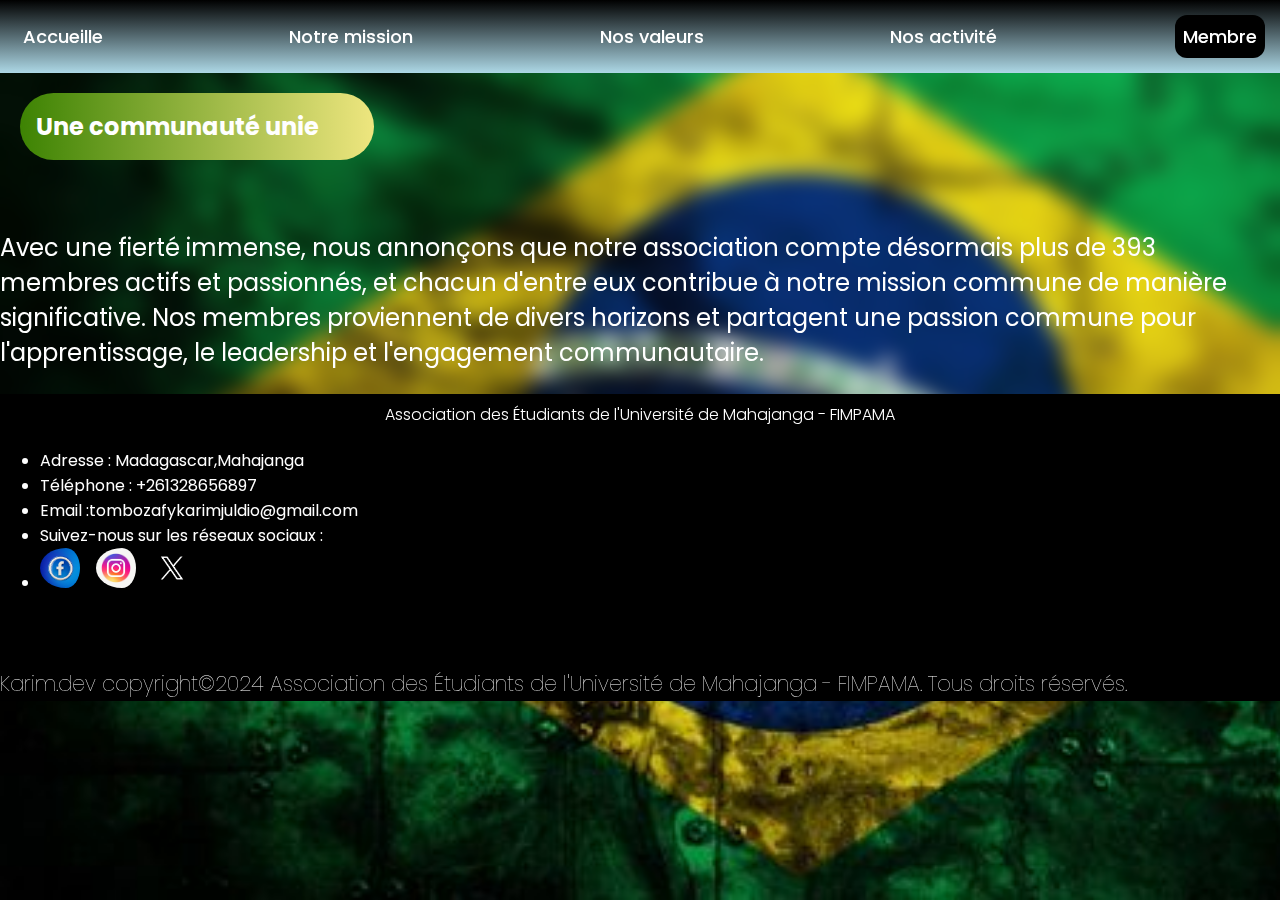
<file: navigation/Membre.html>
<!DOCTYPE html>
<html lang="en">

<head>
    <meta charset="UTF-8">
    <meta http-equiv="X-UA-Compatible" content="IE=edge">
    <meta name="viewport" content="width=device-width, initial-scale=1.0">
    <title>FIMPAMA</title>
    <link rel="stylesheet" href="../style.css">
    <link rel="shortcut icon" href="../image/Logodiana.png">

</head>

<body>
    <header class="header2">
        <nav>
            <div class="bar-navigation">
                <a href="../index.html">Accueille</a>
                <a href="NotreMission.html">Notre mission</a>
                <a href="NosValeur.html">Nos valeurs</a>
                <a href="NosActivité.html">Nos activité</a>
                <a id="lien-5nav" href="Membre.html">Membre</a>
            </div>

        </nav>

    </header>
    <div class="list-membre">
        <h2 id="titre-membre" style="transition: 1s;
    opacity: 0;
    transform: translateX(400px);">Une communauté unie</h2>
        <p>

            Avec une fierté immense, nous annonçons que notre association compte désormais plus de 393 membres actifs et
            passionnés,
            et chacun d'entre eux contribue à notre mission commune de manière significative. Nos membres proviennent de
            divers
            horizons et partagent une passion commune pour l'apprentissage, le leadership et l'engagement communautaire.


        </p>
    </div>
    <footer>
        <div class="pied">
            <h4>Association des Étudiants de l'Université de Mahajanga - FIMPAMA</h4>
            <ul>
                <li>Adresse : Madagascar,Mahajanga</li>
        
                <li>Téléphone : +261328656897</li>
        
                <li>Email :tombozafykarimjuldio@gmail.com</li>
        
                <li>Suivez-nous sur les réseaux sociaux :</li>
        
                <li> <a href=""><img src="/logo/facebook.jpg" alt=""></a>
                
                <a href="#"><img src="/logo/instagram.jpg" alt=""></a>
                
                <a href="#"><img src="/logo/twiter.jpg" alt=""></a></li>
                </li>
        
            </ul>
            <p><span>Karim.dev copyright&copy;2024 Association des Étudiants de l'Université
                    de Mahajanga - FIMPAMA.
                    Tous
                    droits réservés.</span>
            </p>
        </div>
    </footer>
    <script src="../script.js"></script>
</body>

</html>
</file>
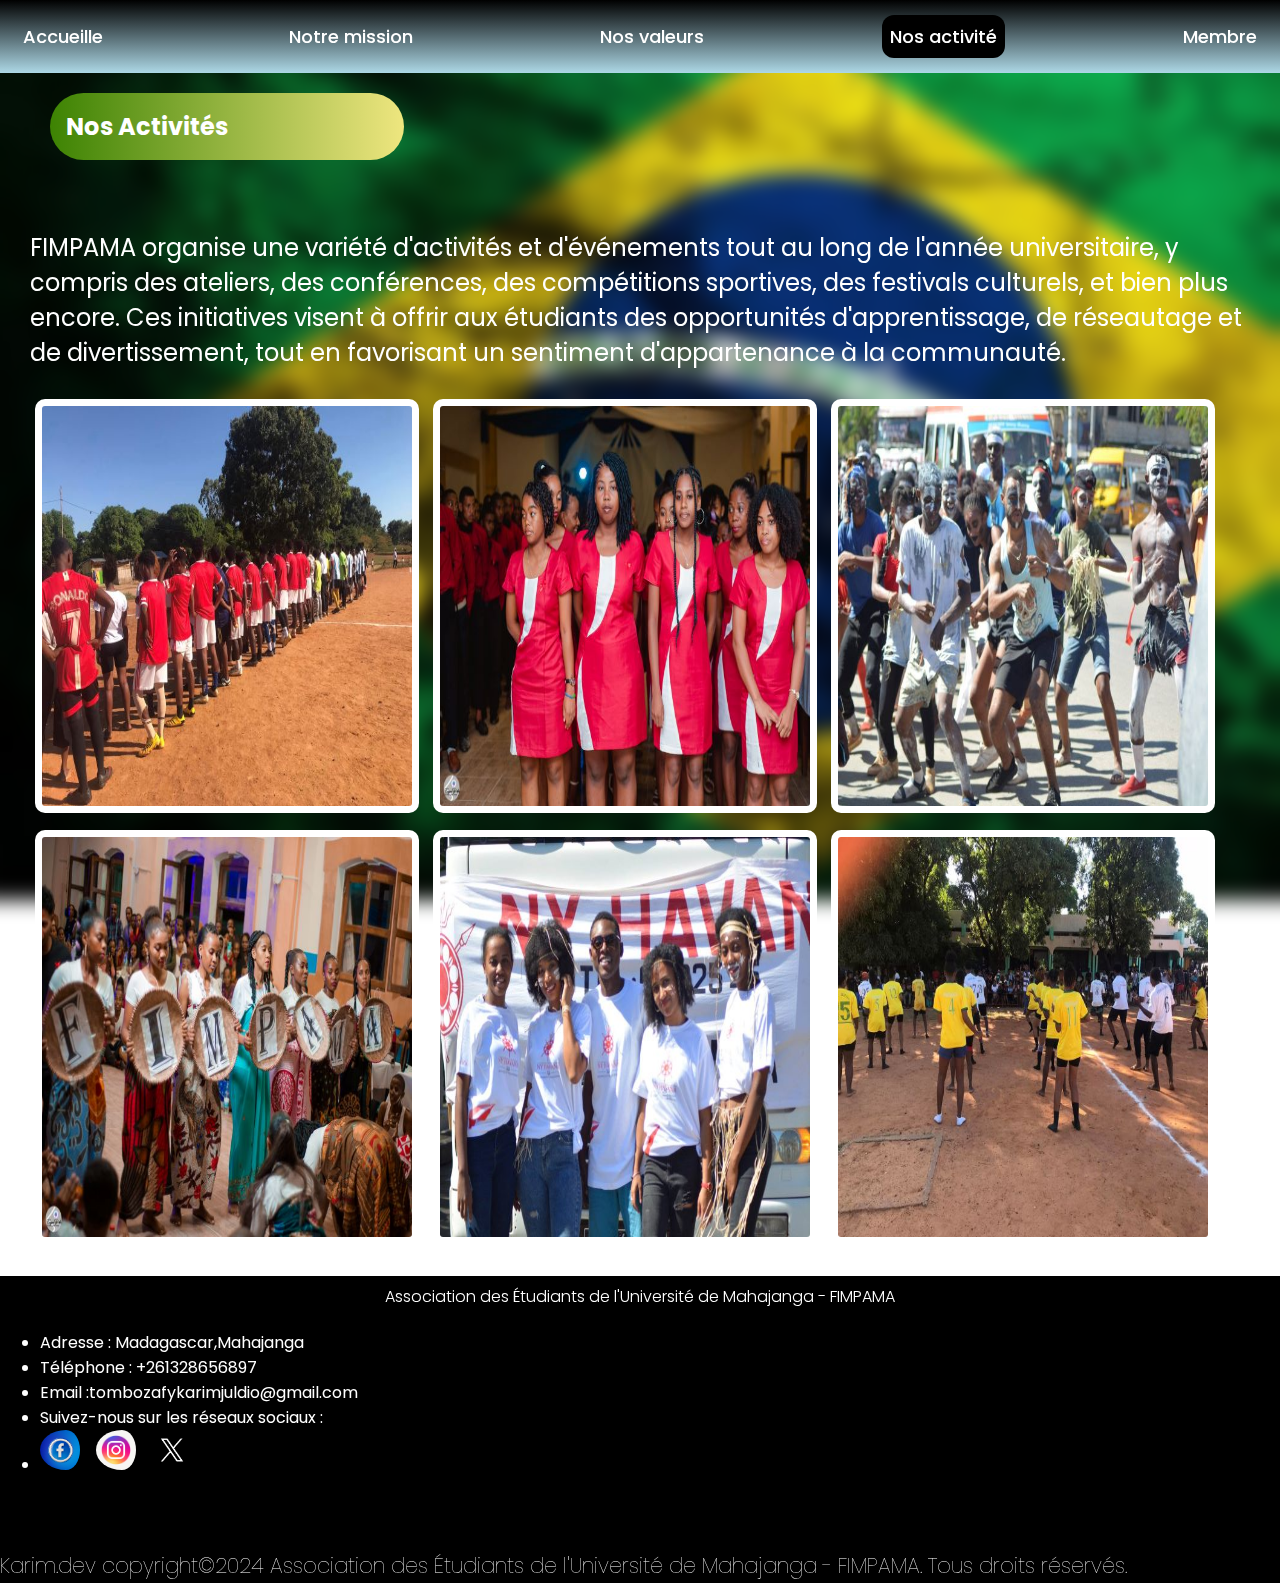
<file: navigation/NosActivité.html>
<!DOCTYPE html>
<html lang="en">

<head>
    <meta charset="UTF-8">
    <meta http-equiv="X-UA-Compatible" content="IE=edge">
    <meta name="viewport" content="width=device-width, initial-scale=1.0">
    <title>FIMPAMA</title>
    <link rel="stylesheet" href="../style.css">
    <link rel="shortcut icon" href="../image/Logodiana.png">

</head>

<body>
    <header class="header2">
        <nav>
            <div class="bar-navigation">
                <a href="../index.html">Accueille</a>
                <a href="NotreMission.html">Notre mission</a>
                <a href="NosValeur.html">Nos valeurs</a>
                <a id="lien-4nav" style="background-color:black" href="NosActivité.html">Nos activité</a>
                <a href="Membre.html">Membre</a>
            </div>

        </nav>

    </header>
    <article>
        <h2 id="titre-Activite" style="opacity: 0;
        transition: 1s;
        transform: translateX(400px);">Nos Activités</h2>
        <p>
            FIMPAMA organise une variété d'activités et d'événements tout au long de l'année universitaire, y compris
            des ateliers,
            des conférences, des compétitions sportives, des festivals culturels, et bien plus encore. Ces initiatives
            visent à
            offrir aux étudiants des opportunités d'apprentissage, de réseautage et de divertissement, tout en
            favorisant un
            sentiment d'appartenance à la communauté.
        </p>
        <a href="../image/image9.jpg"><img src="../image/image9.jpg" alt="image" class="image-activite"></a>
        <a href="../image/image10.jpg"><img src="../image/image10.jpg" alt="image" class="image-activite"></a>
        <a href="../image/image11.jpg"><img src="../image/image11.jpg" alt="image" class="image-activite"></a>
        <a href="../image/image12.jpg"><img src="../image/image12.jpg" alt="image" class="image-activite"></a>
        <a href="../image/image13.jpg"><img src="../image/image13.jpg" alt="image" class="image-activite"></a>
        <a href="../image/image23.jpg"><img src="../image/image23.jpg" alt="image" class="image-activite"></a>





    </article>
    <footer>
        <div class="pied">
            <h4>Association des Étudiants de l'Université de Mahajanga - FIMPAMA</h4>
            <ul>
                <li>Adresse : Madagascar,Mahajanga</li>
        
                <li>Téléphone : +261328656897</li>
        
                <li>Email :tombozafykarimjuldio@gmail.com</li>
        
                <li>Suivez-nous sur les réseaux sociaux :</li>
        
                <li> <a href=""><img src="/logo/facebook.jpg" alt=""></a>
                
                <a href="#"><img src="/logo/instagram.jpg" alt=""></a>
                
                <a href="#"><img src="/logo/twiter.jpg" alt=""></a></li>
                </li>
        
            </ul>
            <p><span>Karim.dev copyright&copy;2024 Association des Étudiants de l'Université
                    de Mahajanga - FIMPAMA.
                    Tous
                    droits réservés.</span>
            </p>
        </div>
    </footer>
    <script src="../script.js"></script>

</body>

</html>
</file>
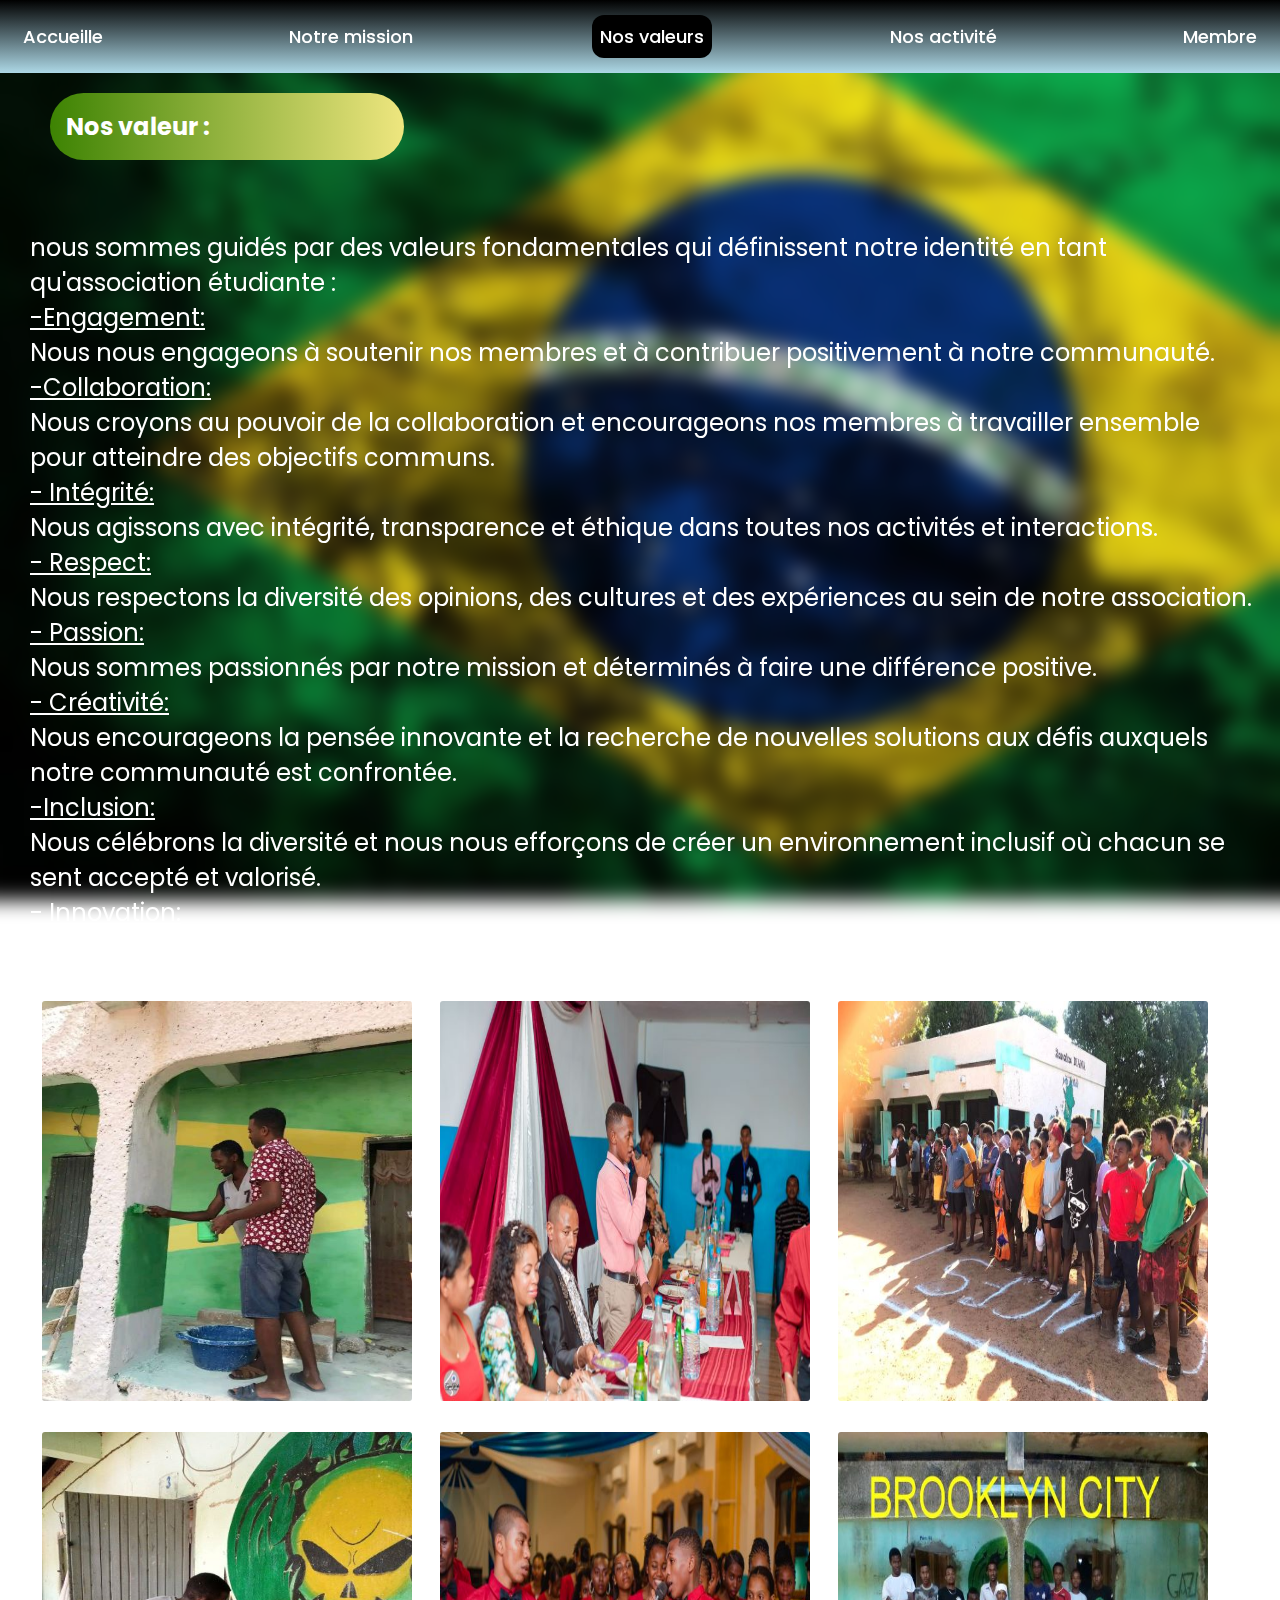
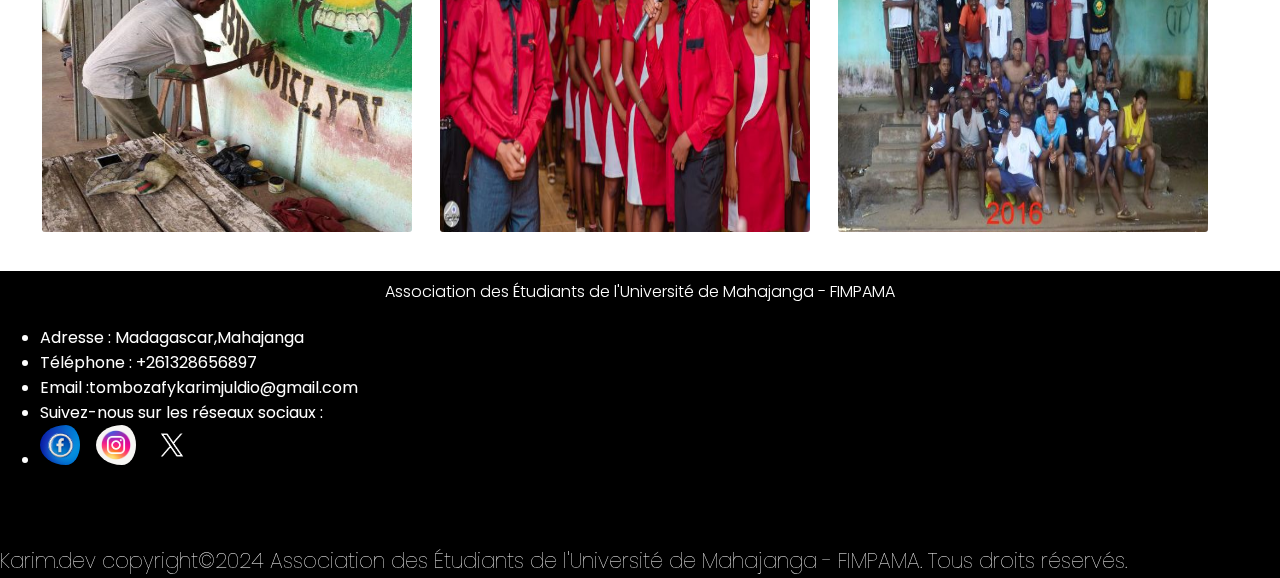
<file: navigation/NosValeur.html>
<!DOCTYPE html>
<html lang="en">

<head>
    <meta charset="UTF-8">
    <meta http-equiv="X-UA-Compatible" content="IE=edge">
    <meta name="viewport" content="width=device-width, initial-scale=1.0">
    <title>FIMPAMA</title>
    <link rel="stylesheet" href="../style.css">
    <link rel="shortcut icon" href="../image/Logodiana.png">

</head>

<body>
    <header class="header2">
        <nav>
            <div class="bar-navigation">
                <a href="../index.html">Accueille</a>
                <a href="NotreMission.html">Notre mission</a>
                <a id="lien-3nav" href="NosValeur.html">Nos valeurs</a>
                <a href="NosActivité.html">Nos activité</a>
                <a href="Membre.html">Membre</a>
            </div>

        </nav>

    </header>
    <article>
        <h2 id="titre-valeur" style="opacity: 0;
        transition: 1s;
        transform: translateX(400px);">Nos valeur :</h2>
        <p>
            nous sommes guidés par des valeurs fondamentales qui définissent notre identité en tant qu'association
            étudiante : <br>

            <u>-Engagement:</u> <br> Nous nous engageons à soutenir nos membres et à contribuer positivement à notre
            communauté. <br>
            <u>-Collaboration:</u> <br> Nous croyons au pouvoir de la collaboration et encourageons nos membres à
            travailler
            ensemble pour
            atteindre des objectifs communs. <br>
            <u>- Intégrité:</u> <br> Nous agissons avec intégrité, transparence et éthique dans toutes nos activités et
            interactions. <br>
            <u>- Respect:</u> <br> Nous respectons la diversité des opinions, des cultures et des expériences au sein de
            notre
            association. <br>
            <u>- Passion:</u> <br> Nous sommes passionnés par notre mission et déterminés à faire une différence
            positive. <br>
            <u>- Créativité:</u> <br> Nous encourageons la pensée innovante et la recherche de nouvelles solutions aux
            défis
            auxquels notre
            communauté est confrontée. <br>
            <u>-Inclusion:</u> <br> Nous célébrons la diversité et nous nous efforçons de créer un environnement
            inclusif où
            chacun se sent
            accepté et valorisé. <br>
            <u>- Innovation:</u> <br> Nous sommes ouverts au changement, à la créativité et à la recherche de nouvelles
            solutions.
        </p>
        <a href="../image/image6.jpg"><img src="../image/image6.jpg" alt="image" class="image-valeur"></a>
        <a href="../image/image7.jpg"><img src="../image/image7.jpg" alt="image" class="image-valeur"></a>
        <a href="../image/image8.jpg"><img src="../image/image8.jpg" alt="image" class="image-valeur"></a>
        <a href="../image/image16.jpg"><img src="../image/image16.jpg" alt="image" class="image-valeur"></a>
        <a href="../image/image19.jpg"><img src="../image/image19.jpg" alt="image" class="image-valeur"></a>
        <a href="../image/image20.jpg"><img src="../image/image20.jpg" alt="image" class="image-valeur">
        </a>

    </article>
    <footer>
        <div class="pied">
            <h4>Association des Étudiants de l'Université de Mahajanga - FIMPAMA</h4>
            <ul>
                <li>Adresse : Madagascar,Mahajanga</li>
        
                <li>Téléphone : +261328656897</li>
        
                <li>Email :tombozafykarimjuldio@gmail.com</li>
        
                <li>Suivez-nous sur les réseaux sociaux :</li>
        
                <li><a href=""><img src="/logo/facebook.jpg" alt=""></a>
                
                <a href="#"><img src="/logo/instagram.jpg" alt=""></a>
                
                <a href="#"><img src="/logo/twiter.jpg" alt=""></a></li>
                </li>
        
            </ul>
            <p><span>Karim.dev copyright&copy;2024 Association des Étudiants de l'Université
                    de Mahajanga - FIMPAMA.
                    Tous
                    droits réservés.</span>
            </p>
        </div>
    </footer>
    <script src="../script.js"></script>
</body>

</html>
</file>
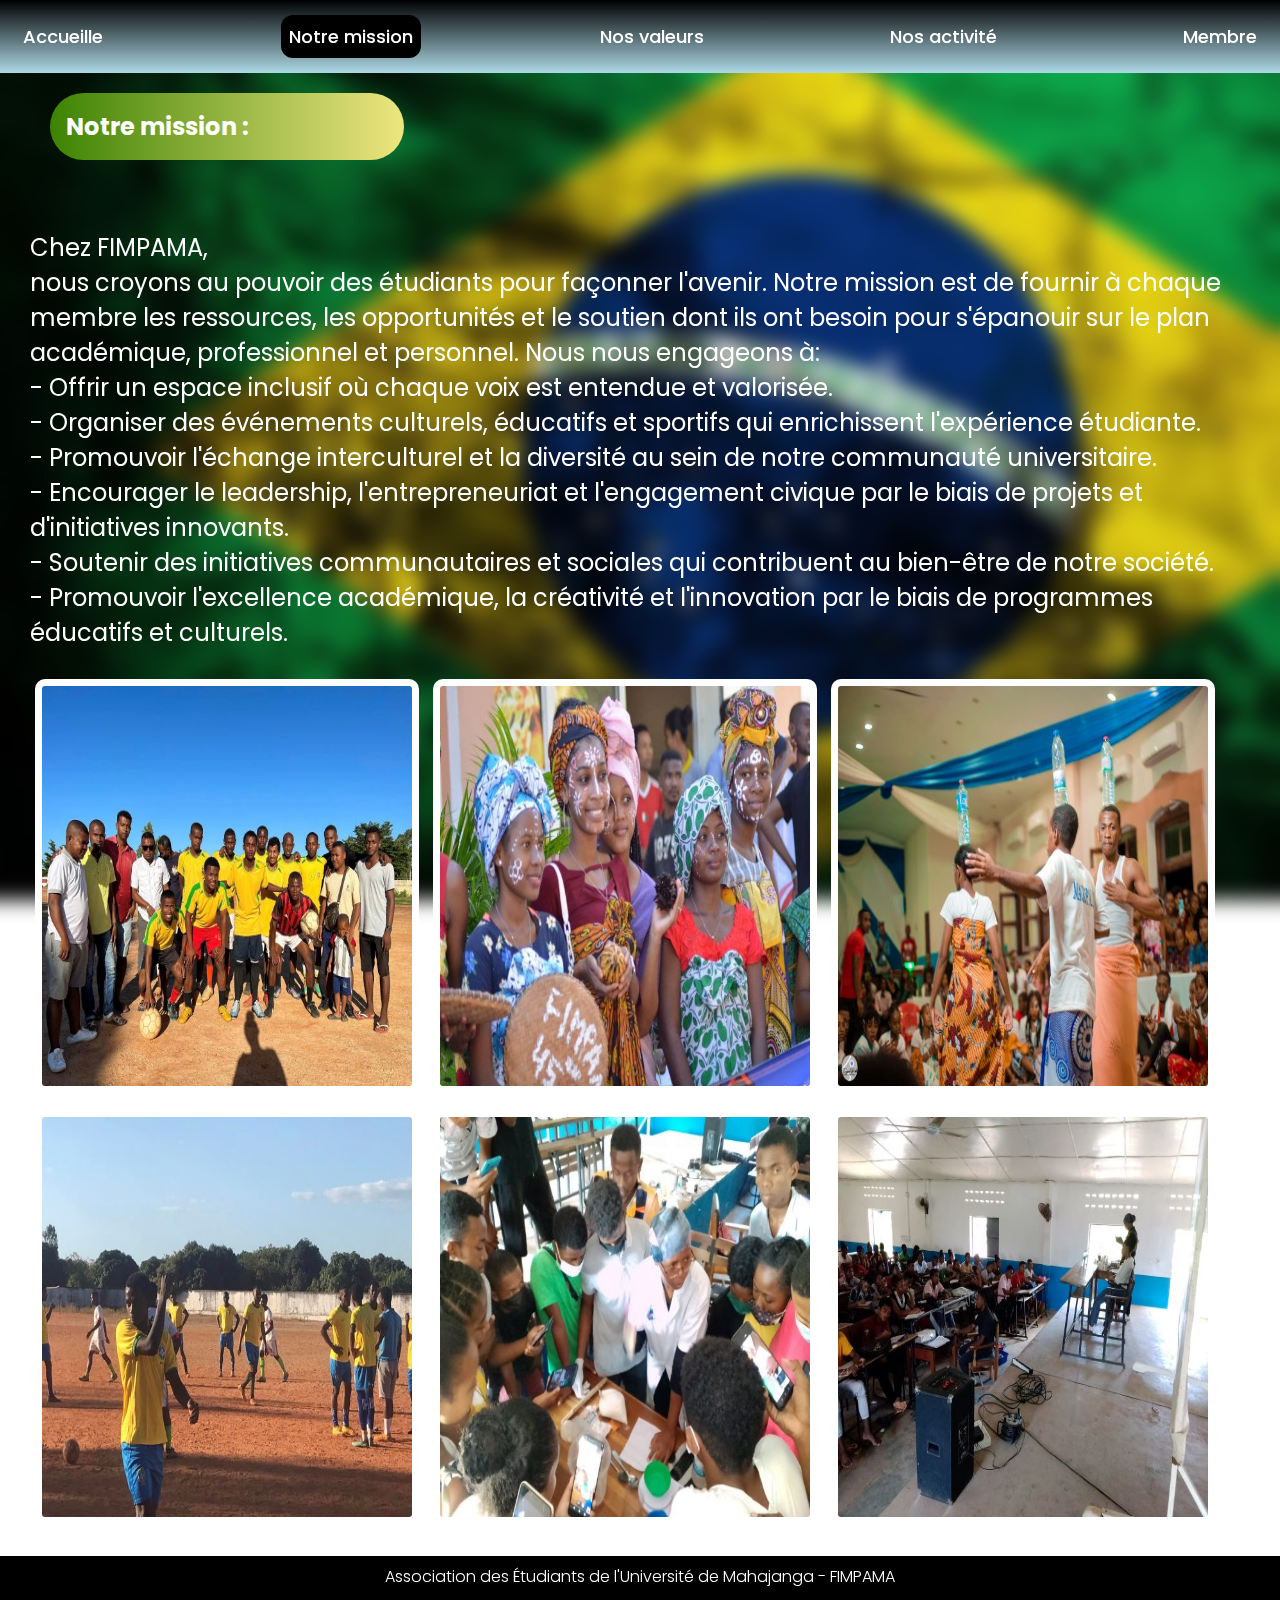
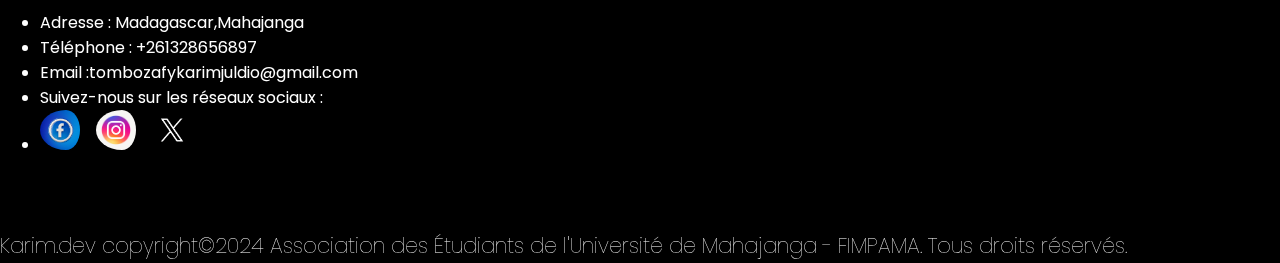
<file: navigation/NotreMission.html>
<!DOCTYPE html>
<html lang="en">

<head>
    <meta charset="UTF-8">
    <meta http-equiv="X-UA-Compatible" content="IE=edge">
    <meta name="viewport" content="width=device-width, initial-scale=1.0">
    <title>FIMPAMA</title>
    <link rel="stylesheet" href="../style.css">
    <link rel="shortcut icon" href="../image/Logodiana.png">

</head>

<body>
    <header class="header2">
        <nav>
            <div class="bar-navigation">
                <a href="../index.html">Accueille</a>
                <a id="lien-2nav" href="NotreMission.html">Notre mission</a>
                <a href="NosValeur.html">Nos valeurs</a>
                <a href="NosActivité.html">Nos activité</a>
                <a href="Membre.html">Membre</a>
            </div>

        </nav>

    </header>
    <article>
        <h2 id="texte-mission1" style="opacity: 0;
        transform: translateX(400px);
        transition: 1s;">Notre mission :</h2>
        <p id="texte-mission2">
            Chez FIMPAMA, <br> nous croyons au pouvoir des étudiants pour façonner l'avenir. Notre mission est de
            fournir à
            chaque
            membre les ressources, les opportunités et le soutien dont ils ont besoin pour s'épanouir sur le plan
            académique,
            professionnel et personnel. Nous nous engageons à: <br>
            - Offrir un espace inclusif où chaque voix est entendue et valorisée. <br>
            - Organiser des événements culturels, éducatifs et sportifs qui enrichissent l'expérience étudiante. <br>
            - Promouvoir l'échange interculturel et la diversité au sein de notre communauté universitaire. <br>
            - Encourager le leadership, l'entrepreneuriat et l'engagement civique par le biais de projets et
            d'initiatives
            innovants. <br>
            - Soutenir des initiatives communautaires et sociales qui contribuent au bien-être de notre société. <br>
            - Promouvoir l'excellence académique, la créativité et l'innovation par le biais de programmes éducatifs et
            culturels. <br>
        </p>
        <a href="../image/image2.jpg"><img src="../image/image2.jpg" alt="image" class="image-mission"></a>
        <a href="../image/image3.jpg"><img src="../image/image3.jpg" alt="image" class="image-mission"></a>
        <a href="../image/image4.jpg"><img src="../image/image4.jpg" alt="image" class="image-mission"></a>
        <a href="../image/image5.jpg"><img src="../image/image5.jpg" alt="image" class="image-mission"></a>
        <a href="../image/image21.jpg"><img src="../image/image21.jpg" alt="image" class="image-mission"></a>
        <a href="../image/image22.jpg"><img src="../image/image22.jpg" alt="image" class="image-mission">
        </a>

    </article>
    <footer>
        <div class="pied">
            <h4>Association des Étudiants de l'Université de Mahajanga - FIMPAMA</h4>
            <ul>
                <li>Adresse : Madagascar,Mahajanga</li>

                <li>Téléphone : +261328656897</li>

                <li>Email :tombozafykarimjuldio@gmail.com</li>

                <li>Suivez-nous sur les réseaux sociaux :</li>

                <li> <a href=""><img src="/logo/facebook.jpg" alt=""></a>
                   
                    <a href="#"><img src="/logo/instagram.jpg" alt=""></a>
                    
                    <a href="#"><img src="/logo/twiter.jpg" alt=""></a></li>

            </ul>
            <p><span>Karim.dev copyright&copy;2024 Association des Étudiants de l'Université
                    de Mahajanga - FIMPAMA.
                    Tous
                    droits réservés.</span>
            </p>
        </div>
    </footer>
    <script src="../script.js"></script>
</body>

</html>
</file>
<file: style.css>
@import url('https://fonts.googleapis.com/css2?family=Poppins:ital,wght@0,100;0,200;0,300;0,400;0,500;0,600;0,700;0,800;0,900;1,100;1,200;1,300;1,400;1,500;1,600;1,700;1,800;1,900&family=Roboto:ital,wght@0,100;0,300;0,400;0,500;0,700;0,900;1,100;1,300;1,400;1,500;1,700;1,900&family=Whisper&display=swap');


* {

    font-family: "Poppins", sans-serif;
    /* font-weight: 400; */
    font-style: normal;

}


body {
    padding: 0;
    margin: 0;
    background: url(image/image17.jpg);
    background-repeat: no-repeat;
    background-size: cover;
    background-attachment: fixed;
    backdrop-filter: blur(10px);
    overflow-x: hidden;
}

body p {
    color: white;
    font-size: x-large;
    text-align: start;
    margin-top: 70px;
    /* transition: 1s; */
}

header {
    display: block;
    background: url(image/image-back2.jpg);
    background-repeat: no-repeat;
    background-size: cover;
    height: 550px;
    background-attachment: fixed;
    ;
}

.header2 {
    height: auto;
}



.bar-navigation {
    display: flex;
    justify-content: space-between;
    padding: 15px;
    /* background-color: rgb(36, 34, 34); */
    background: linear-gradient(rgb(0, 0, 0), lightblue);
    /* position: fixed; */
    /* width: -webkit-fill-available; */

}

.bar-navigation a {
    text-decoration: none;
    color: white;
    font-weight: 500;
    font-size: large;
    padding: 8px;
    border-radius: 12px;
    transition: 1s;

}

#lien-1nav,
#lien-2nav,
#lien-3nav,
#lien-4nav,
#lien-5nav {
    background-color: black;
}

.bar-navigation a:hover {
    background-color: rgb(15, 15, 15);
    transition: 1s;

}

.logo {
    display: flex;
    justify-content: space-evenly;
    height: 50px;
    margin-top: 12px;
}

.log {
    width: 50px;
}

.presentation p {
    text-align: center;
    font-size: xxx-large;
    font-weight: 700;
    color: white;
    margin-top: 100px;

}

#texte-presentation {
    opacity: 0;
    transition: 2s;
    transform: translateX(-500px);
    color: black;
}

.presentation p span {
    color: rgba(251, 255, 3, 0.952);
    font-family: Whisper, cursive;
    font-weight: 500;
    font-style: normal;
    margin-top: 5px;
}

h2 {
    width: 322px;
    font-size: x-large;
    margin: 20px;
    margin-bottom: 70px;
    background: linear-gradient(to right, rgb(61, 131, 3), rgb(238, 230, 127));
    border-radius: 50px;
    padding: 16px;
    color: rgb(12, 12, 12);
    font-weight: 700;
}




.menu-principale {
    display: flex;
    margin-top: 50px;
}





.side-bar1,
article {
    margin: 20px;
    margin-left: 30px;
}

.side-bar1 .img,
.side-bar1 .img2,
.intro-menu-description {
    margin-top: 100px;
}

.image-bloc,
.image-descprition,
.image-valeur,
.image-mission,
.image-activite {
    width: 370px;
    height: 400px;
    margin: 5px;
    padding: 7px;
    border-radius: 10px;
    background-color: white;
}



.pied {
    background-color: black;
    height: 307px;
    /* position: relative; */
}

.pied p {
    color: white;


}

.pied li img {
    height: 40px;
    width: auto;
    border-radius: 50%;
    padding-right: 12px;
}

.pied li a {
    transition: 0.1s all ease;
}

.pied li a :hover {
    transform: scale(1.4);
}


h4 {
    color: white;
    font-weight: 300;
    margin-top: 8px;
    padding-top: 8px;
    text-align: center;
}

ul li {
    color: white;
}

footer p span {
    font-weight: 100;
    font-size: 21px
}





#image-descprition,
#image-intro1 {

    opacity: 0;
    transition: 0.5s;
}

iframe {
    width: 100%;
    height: 300px;
    /* Adjust height as needed */
    margin: 20px 0;
}
</file>
